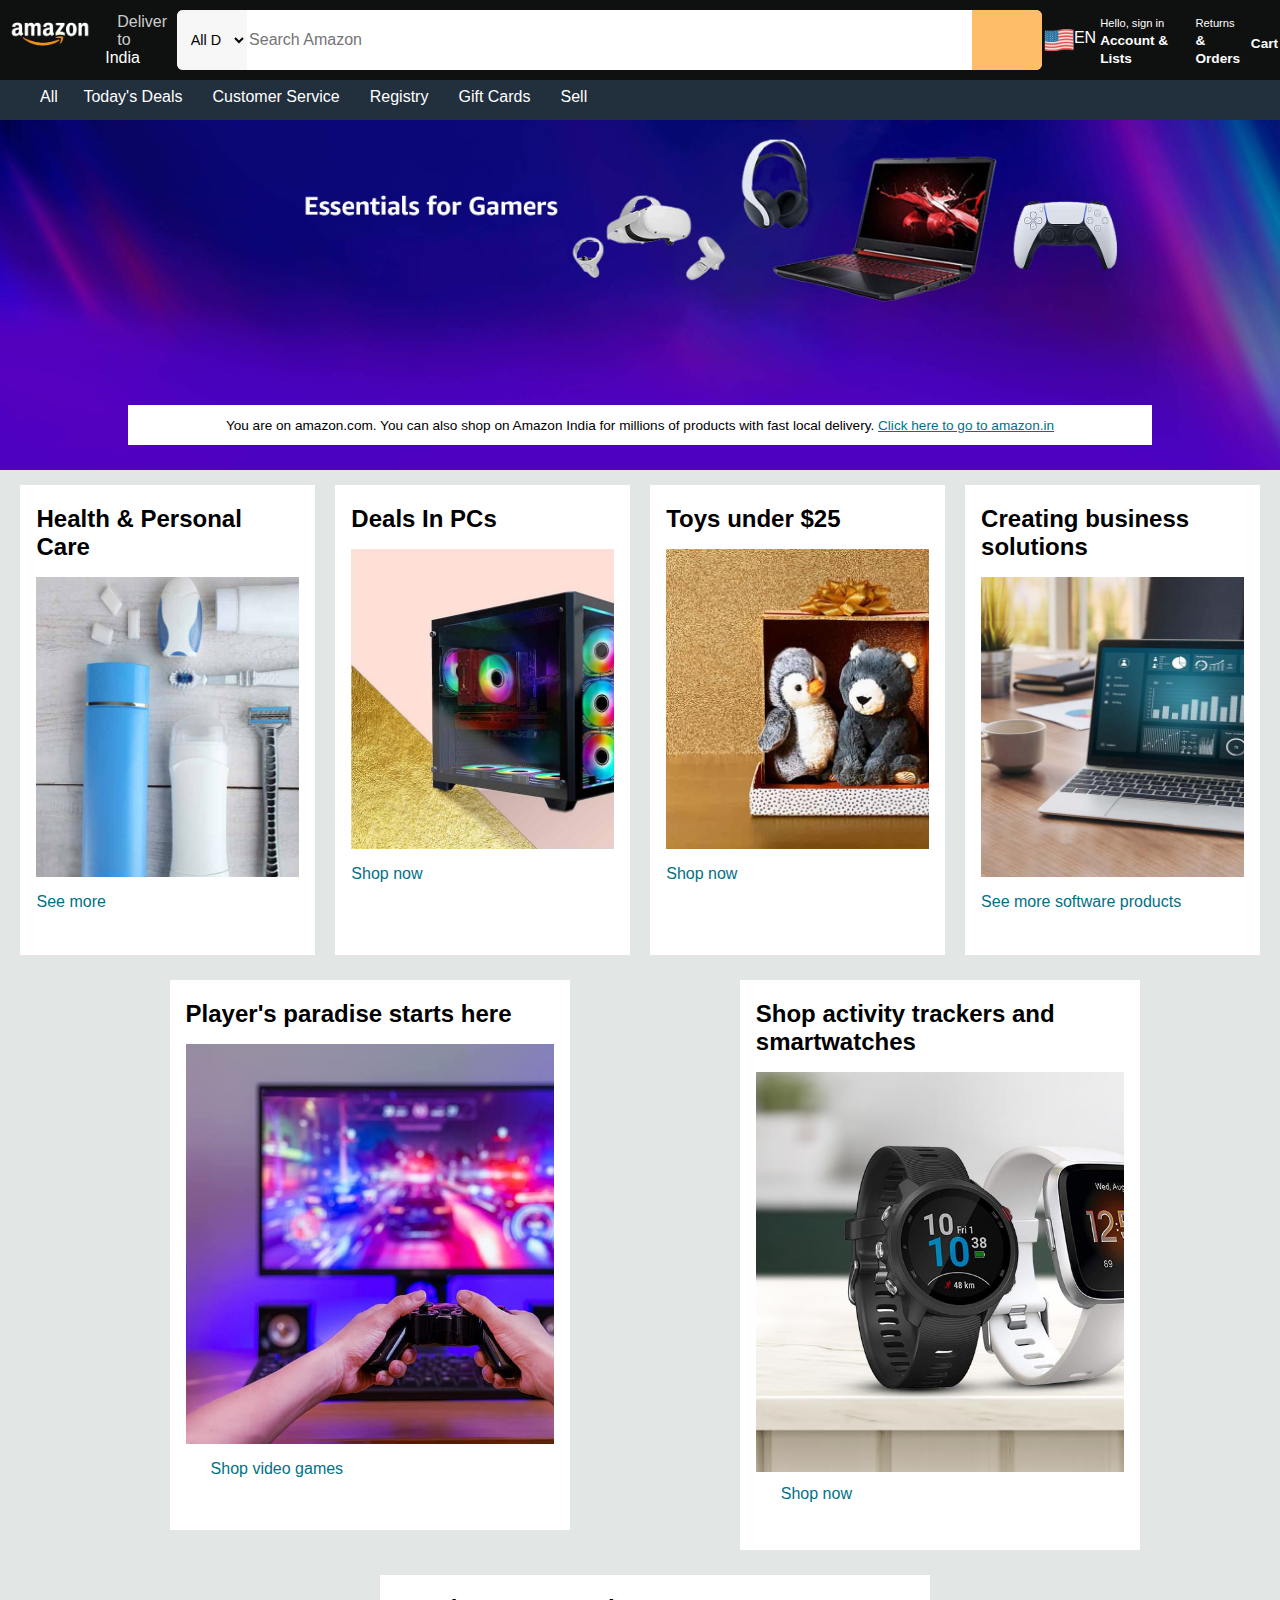
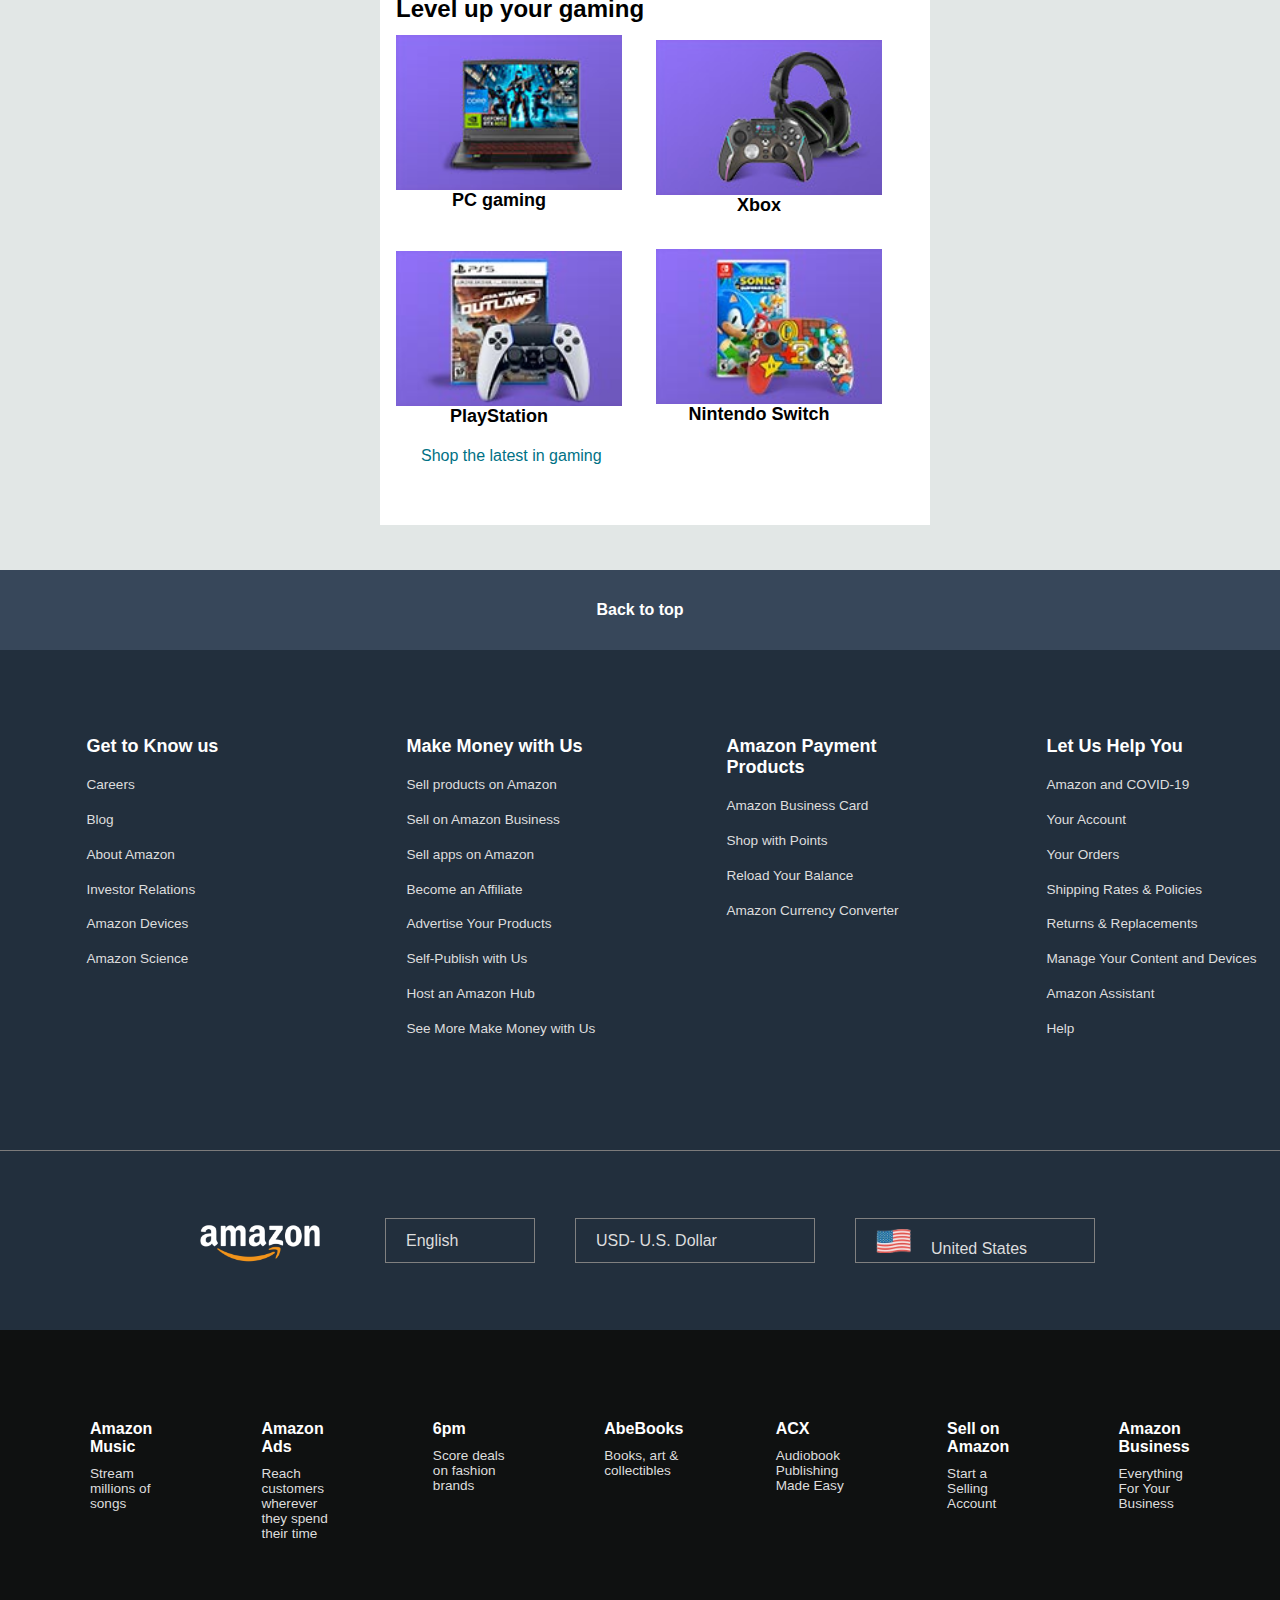
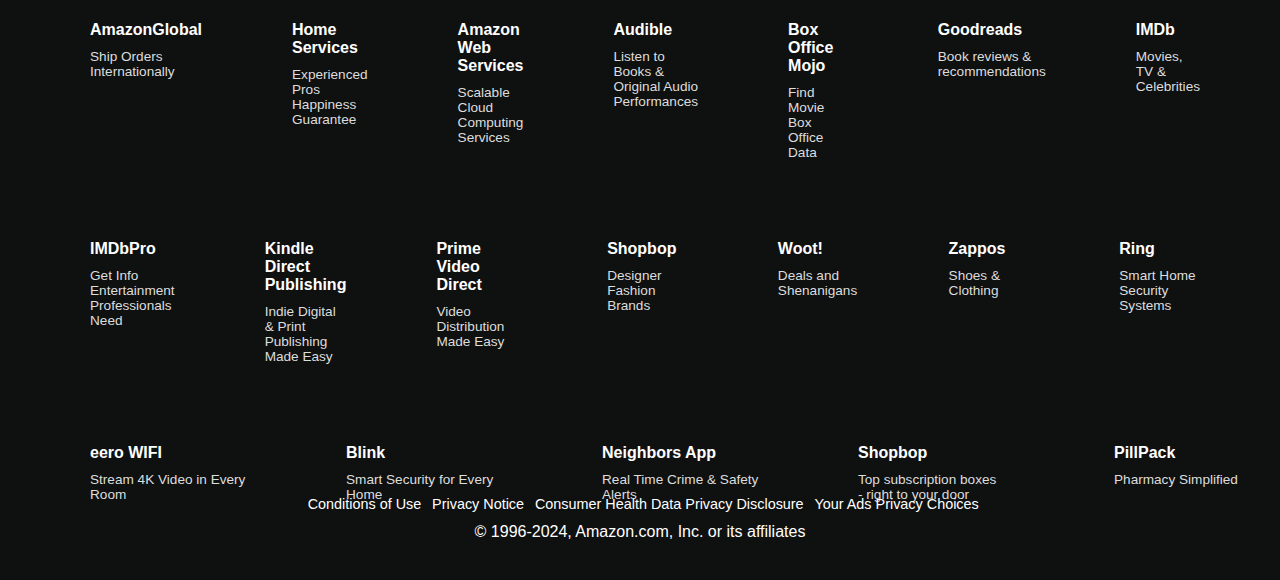
<file: index.html>
<!DOCTYPE html>
<html lang="en">
<head>
    <meta charset="UTF-8">
    <meta http-equiv="X-UA-Compatible" content="IE=edge">
    <meta name="viewport" content="width=device-width, initial-scale=1.0">
    <title>Amazon.com. Spend less. Smile more.</title>
    <link rel="stylesheet" href="https://cdnjs.cloudflare.com/ajax/libs/font-awesome/6.5.2/css/all.min.css" integrity="sha512-SnH5WK+bZxgPHs44uWIX+LLJAJ9/2PkPKZ5QiAj6Ta86w+fsb2TkcmfRyVX3pBnMFcV7oQPJkl9QevSCWr3W6A==" crossorigin="anonymous" referrerpolicy="no-referrer" />
    <link rel="stylesheet" href="style.css">
    <link rel="shortcut icon" href="Images2/icon.webp" type="image/x-icon">
</head>
<body>
    <header>
        <div class="navbar">
            <div class="nav-logo border">
                <div class="logo">

                </div>
            </div>
            <div class="nav-address border">
                <p class="add-first">Deliver to</p>
                <div class="add-icon">
                    <i class="fa-solid fa-location-dot"></i>        
                    <p class="add-sec">India</p>
                </div>
            </div>

            <div class="nav-search">
                <select class="search-select" >
                    <option>All Departments</option>
                    <option>Arts & Crafts</option>
                    <option>Automotive</option>
                    <option>Baby</option>
                    <option>Beauty & Personal Care</option>
                    <option>Books</option>
                    <option>Boy's Fashion</option>
                    <option>Computers</option>
                    <option>Deals</option>
                    <option>Digital Music</option>
                    <option>Electronics</option>
                    <option>Girls's Fashion</option>
                    <option>Health & Household</option>
                    <option>Home & Kitchen</option>
                    <option>Industrial & Scientific</option>
                    <option>Kindle Store</option>
                    <option>Luggage</option> 
                    <option>Men's Fashion</option>
                    <option>Movies & TV</option>
                    <option>Music, CDs & Vinyl</option>
                    <option>Pet Supplies</option>
                    <option>Prime Video</option>
                    <option>Software</option>
                    <option>Sports & Outdoors</option>
                    <option>Tools & Home Improvement</option>
                    <option>Toys & Games</option>
                    <option>Video Games</option>
                    <option>Women's Fashion</option>
                </select>
                <input type="search" placeholder="Search Amazon" class="search-input">
                <div class="search-icon">
                <a href="error.html" class="search-icon"><i class="fa-solid fa-magnifying-glass"></i></a>
                </div>                 
            </div>

            <div class="nav-lang border">
                <a href="error.html">
                     <div class="dropdown">                 
                        <img src="Images2/Flag-removebg-preview.png" width="30px">
                        EN<i class="fa-solid fa-caret-down"></i>
                       <div class="dropdown-content">
                           <input type="radio" id="eng" name="lang">
                           <label for="eng">English - EN</label>
                           <input type="radio" id="es" name="lang">
                           <label for="es">español - ES</label>
                           <input type="radio" id="ar" name="lang">
                           <label for="ar">الترجمة - AR</label>
                           <input type="radio" id="de" name="lang">
                           <label for="de">Deutsch - DE</label>
                           <input type="radio" id="he" name="lang"/>
                           <label for="he">תרגום - HE</label>
                           <input type="radio" id="ko" name="lang">
                           <label for="ko">한국어 - KO</label>
                           <input type="radio" id="pt" name="lang">
                           <label for="pt">português - PT</label>
                           <input type="radio" id="zh1" name="lang">
                           <label for="zh1">中文 (简体) - ZH</label>
                           <input type="radio" id="zh2" name="lang">
                           <label for="zh2">中文 (繁體) - ZH</label>
                       </div>
                    </div>
                </a>
                </div>

            <div class="nav-signin border">
                <div class="dropdown2">
                    <a href="error.html"></a>                
                    <p><span class="acc-text">Hello, sign in</span></p>
                     <p><span class="acc-text2">Account & Lists <i class="fa-solid fa-caret-down"></i></span></p>
                </a>
                   <div class="dropdown-content2">

                    <div class="row-1" style="width: 350px;">
                        <p><span>Your Lists</span></p>
                       <a href="error.html">Create a List</a>
                       <a href="error.html">Find a List or Registry</a>
                    </div>                 

                       <div class="row-2" style="width: 350px;" >
                        <p><span>Your Account</span></p>

                       <a href="error.html">Account</a>
                       <a href="error.html">Orders</a>
                       <a href="error.html" >Recommendations</a>
                       <a href="error.html" >Browsing History</a>
                       <a href="error.html" >Watchlist</a>
                       <a href="error.html">Video Purchases & Rentals</a>
                       <a href="error.html">Kindle Unlimited</a>
                       <a href="error.html">Content & Devicies</a>
                       <a href="error.html">Subscribe & Save Items</a>
                       <a href="error.html">Memberships & Subscriptions</a>
                       <a href="error.html">Music Library</a>
                       </div>               
                   </div>
                </div>
                </a>
            </div>

            <div class="nav-return border">
                <a href="error.html">
                <p><span class="return-text">Returns<span></p>
                <p><span class="return-text2">& Orders</span></p>
                </a>
            </div>

            <div class="nav-cart border">
                <a href="error.html"><i class="fa-solid fa-cart-shopping"></i>
                Cart              
            </a>
            </div>
        </div>


        <div class="pannel">
            <div class="pannel-side">
                <label> 
                    <input type="checkbox" class="input1">
                    <i style="margin-left: 40px;" class="fa-solid fa-bars icon-bar"></i>
                    <span id="all">All</span>

                    <div class="slide">
                        <div class="pannel-side-top">
                        <i class="fa-solid fa-x x"></i>
                        <h1 class="pannel-hi"><i class="fa-solid fa-circle-user"></i> Hello, Prayansh</h1>
                    </div>
                        <ul>
                            <li><a href="error.html" class="bold">Digital Content and Devices</a></li>
                            <li><a href="error.html"></i>Amazon Music<i style="margin-left: 288px;" class="fa-solid fa-caret-right right"></i></a></li>
                            <li><a href="error.html">Kindle E-readers & Books<i style="margin-left: 180px;"  class="fa-solid fa-caret-right right"></i></a></li>
                            <li><a href="error.html">Amazon Appstore<i style="margin-left: 257px;"  class="fa-solid fa-caret-right "></i></a></li>
                            <hr>
                            <br>
                            <li><a href="error.html" class="bold">Shop by Department</a></li>
                            <li><a href="error.html">Electronics<i style="margin-left: 315px;"  class="fa-solid fa-caret-right"></i></a></li>
                            <li><a href="error.html">Computers<i style="margin-left: 315px;" class="fa-solid fa-caret-right"></i></a></li>
                            <li><a href="error.html">Smart Home</a></li>
                            <li><a href="error.html">Arts & Crafts<i style="margin-left: 300px;" class="fa-solid fa-caret-right "></i></a></li>
                            <li><a href="error.html">See all<i style="margin-left: 20px;" class="fa-solid fa-caret-down"></i></a></li>
                            <hr>
                            <br>
                            <li><a href="error.html" class="bold">Programs & Features</a></li>
                            <li><a href="error.html">Gift Cards<i style="margin-left: 325px;" class="fa-solid fa-caret-right "></i></a></li>
                            <li><a href="error.html">Shop By Interest</a></li>
                            <li><a href="error.html">Amazon Live<i style="margin-left: 300px;" class="fa-solid fa-caret-right "></i></a></li>
                            <li><a href="error.html">International Shopping<i style="margin-left: 215px;" class="fa-solid fa-caret-right "></i></a></li>
                            <li><a href="error.html">See all<i style="margin-left: 20px;" class="fa-solid fa-caret-down"></i></a></li>
                            <hr>
                            <br>
                            <li><a href="error.html" class="bold">Help & Settings</a></li>
                            <li><a href="error.html">Your Account</a></li>
                            <li><a href="error.html"><i class="fa-solid fa-globe"></i>English</a></li>
                            <li><a href="error.html"><img src="Images2/Flag-removebg-preview.png" width="25px">United States</a></li>
                            <li><a href="error.html">Customer Service</a></li>
                            <li><a href="error.html">Sign in</a></li>
                        </ul>
                    </div>
                </label>

            </div>
            <div class="pannel-ops">
                <a href="error.html" class="pannel-btn-1">Today's Deals</a>
                <a href="error.html" class="pannel-btn-2">Customer Service</a>
                <a href="error.html" class="pannel-btn-3">Registry</a>
                <a href="error.html" class="pannel-btn-4">Gift Cards</a>
                <a href="error.html" class="pannel-btn-5">Sell</a>
            </div>                
        </div>
    </header>

    <div class="hero-section">
        <div class="hero-msg">
            <p>You are on amazon.com. You can also shop on Amazon India for millions of products with fast local delivery. <a href="error.html">Click here to go to amazon.in</a></p>
        </div>
    </div>
    
    <div class="shop-section-1">
        <div class="box-1 box">
            <div class="box-content">
            <h2>Health & Personal Care</h2>
            <div class="box-img-1"></div>
            <a href="error.html">See more</a>
           </div>
        </div>

        <div class="box-2 box">
            <div class="box-content">
            <h2>Deals In PCs</h2>
            <div class="box-img-2"></div>
            <a href="error.html">Shop now</a>
        </div>
        </div>

        <div class="box-3 box">
            <div class="box-content">
            <h2>Toys under $25</h2>
            <div class="box-img-3"></div>
            <a href="error.html">Shop now</a>
        </div>
        </div>

        <div class="box-4 box">
            <div class="box-content">
            <h2>Creating business solutions</h2>
            <div class="box-img-4"></div>
            <a href="error.html">See more software products</a>
        </div>
        </div>
    </div>

        <div class="shop-section-2">

        <div class="box-5 row-2 mini-div">
            <div class="box-content-2">
             <h2>Player's paradise starts here</h2>
             <div class="box-img-5"></div>
             <a href="error.html">Shop video games</a>
            </div>
         </div>
 
         <div class="box-6 row-2 mini-div">
            <div class="box-content-2">
             <h2>Shop activity trackers and smartwatches</h2>
             <div class="box-img-6"></div>
             <a href="error.html">Shop now</a>
            </div>
         </div>
 
         <div class="box-7 row-2 mini-div">
            <div class="box-content-2">

             <h2>Level up your gaming</h2>
             <div class="mini mini-1">
                <div class="box-mini-img-1">
                </div>
                <p>Xbox</p>
            </div>
                
                <div class="mini mini-2">
                <div class="box-mini-img-2">
                </div>
                <p>PC gaming</p>
                </div>
        
                <div class="mini mini-3">
                <div class="box-mini-img-3">
                </div>
                <p>PlayStation</p>
                </div>
            
                <div class="mini mini-4">
                <div class="box-mini-img-4">
                </div>
                <p>Nintendo Switch</p>
                </div>
                <a id="dimag-kharab" href="error.html">Shop the latest in gaming</a>
            </div>
        </div>
        </div>

        <footer>
            <div class="foot-pannel1">
               <a href="error.html">Back to top</a>
            </div>

            <div class="foot-pannel2">
                <ul>
                    <p>Get to Know us</p>
                    <a href="error.html">Careers</a>
                    <a href="error.html">Blog</a>
                    <a href="error.html">About Amazon</a>
                    <a href="error.html">Investor Relations</a>
                    <a href="error.html">Amazon Devices</a>
                    <a href="error.html">Amazon Science</a>
                </ul>

                <ul>
                    <p>Make Money with Us</p>
                    <a href="error.html">Sell products on Amazon</a>
                    <a href="error.html">Sell on Amazon Business</a>
                    <a href="error.html">Sell apps on Amazon</a>
                    <a href="error.html">Become an Affiliate</a>
                    <a href="error.html">Advertise Your Products</a>
                    <a href="error.html">Self-Publish with Us</a>
                    <a href="error.html">Host an Amazon Hub</a>
                    <a href="error.html"><i class="fa-solid fa-caret-right"></i>See More Make Money with Us</a>
                </ul>

                <ul>
                    <p>Amazon Payment Products</p>
                    <a href="error.html">Amazon Business Card</a>
                    <a href="error.html">Shop with Points</a>
                    <a href="error.html">Reload Your Balance</a>
                    <a href="error.html">Amazon Currency Converter</a>
                </ul>

                <ul>
                    <p>Let Us Help You</p>
                    <a href="error.html">Amazon and COVID-19</a>
                    <a href="error.html">Your Account</a>
                    <a href="error.html">Your Orders</a>
                    <a href="error.html">Shipping Rates & Policies</a>
                    <a href="error.html">Returns & Replacements</a>
                    <a href="error.html">Manage Your Content and Devices</a>
                    <a href="error.html">Amazon Assistant</a>
                    <a href="error.html">Help</a>
                </ul>
            </div>

            <div class="foot-pannel3">
                <div class="logo2">

                </div>
                <div class="foot-opt">
                <a href="error.html">
                    <div class="dropdown3"> 
                        <div class="foot-txt1">           
                         <p><i class="fa-solid fa-globe"></i>English</p>
                        </div> 
                      <div class="dropdown-content3">
                          <input type="radio" id="eng" name="lang">
                          <label for="eng">English - EN</label>
                          <input type="radio" id="es" name="lang">
                          <label for="es">español - ES</label>
                          <input type="radio" id="ar" name="lang">
                          <label for="ar">الترجمة - AR</label>
                          <input type="radio" id="de" name="lang">
                          <label for="de">Deutsch - DE</label>
                          <input type="radio" id="he" name="lang"/>
                          <label for="he">תרגום - HE</label>
                          <input type="radio" id="ko" name="lang">
                          <label for="ko">한국어 - KO</label>
                          <input type="radio" id="pt" name="lang">
                          <label for="pt">português - PT</label>
                          <input type="radio" id="zh1" name="lang">
                          <label for="zh1">中文 (简体) - ZH</label>
                          <input type="radio" id="zh2" name="lang">
                          <label for="zh2">中文 (繁體) - ZH</label>
                      </div>
                   </div>
               </a>

               <div class="foot-currency">
                <a href="error.html">
                <p><i class="fa-solid fa-dollar-sign"></i>  USD- U.S. Dollar</p>
                </a>
            </div>

            <div class="foot-place">
                <a href="error.html">
                <p><img src="Images2/Flag-removebg-preview.png" width="35px">United States</p>
                </a>
            </div>
            
            </div>
        </div>
     
         <div class="foot-pannel4">
            <div class="foot-row1">
             <ul  class="first-txt">
                 <a href="error.html"><p>Amazon Music</p></a>
                 <a href="error.html">Stream millions of songs</a>
             </ul>

             <ul>
                <p>Amazon Ads</p>
                <a href="error.html">Reach customers wherever they spend their time</a>
            </ul>

            <ul>
                <p>6pm</p>
                <a href="error.html">Score deals on fashion brands</a>
            </ul>

            <ul>
                <p>AbeBooks</p>
                <a href="error.html">Books, art & collectibles</a>
            </ul>

            <ul>
                <p>ACX</p>
                <a href="error.html">Audiobook Publishing Made Easy</a>
            </ul>

            <ul>
                <p>Sell on Amazon</p>
                <a href="error.html">Start a Selling Account</a>
            </ul>

            <ul class="last">
                <p>Amazon Business</p>
                <a href="error.html">Everything For Your Business</a>
            </ul>
        </div>

        <div class="foot-row2">

            <ul class="first-txt">
                <p>AmazonGlobal</p>
                <a href="error.html">Ship Orders Internationally</a>
            </ul>

            <ul>
                <p>Home Services</p>
                <a href="error.html">Experienced Pros Happiness Guarantee</a>
            </ul>

            <ul>
                <p>Amazon Web Services</p>
                <a href="error.html">Scalable Cloud Computing Services</a>
            </ul>

            <ul>
                <p>Audible</p>
                <a href="error.html">Listen to Books & Original Audio Performances</a>
            </ul>

            <ul>
                <p>Box Office Mojo</p>
                <a href="error.html">Find Movie Box Office Data</a>
            </ul>

            <ul>
                <p>Goodreads</p>
                <a href="error.html">Book reviews & recommendations</a>
            </ul>

            <ul class="last">
                <p>IMDb</p>
                <a href="error.html">Movies, TV & Celebrities</a>
            </ul>
        </div>

        <div class="foot-row3">

            <ul class="first-txt">
                <p>IMDbPro</p>
                <a href="error.html">Get Info Entertainment Professionals Need</a>
            </ul>

            <ul>
                <p>Kindle Direct Publishing</p>
                <a href="error.html">Indie Digital & Print Publishing Made Easy</a>
            </ul>

            <ul>
                <p>Prime Video Direct</p>
                <a href="error.html">Video Distribution Made Easy</a>
            </ul>

            <ul>
                <p>Shopbop</p>
                <a href="error.html">Designer Fashion Brands</a>
            </ul>

            <ul>
                <p>Woot!</p>
                <a href="error.html">Deals and Shenanigans</a>
            </ul>

            <ul>
                <p>Zappos</p>
                <a href="error.html">Shoes & Clothing</a>
            </ul>

            <ul class="last">
                <p>Ring</p>
                <a href="error.html">Smart Home Security Systems</a>
            </ul>
        </div>

         <div class="foot-row4">

            <ul class="first-txt">
                <p>eero WIFI</p>
                <a href="error.html">Stream 4K Video in Every Room</a>
            </ul>

            <ul>
                <p>Blink</p>
                <a href="error.html">Smart Security for Every Home</a>
            </ul>

            <ul>
                <p>Neighbors App</p>
                <a href="error.html">Real Time Crime & Safety Alerts</a>
            </ul>

            <ul>
                <p>Shopbop</p>
                <a href="error.html">Top subscription boxes <br> - right to your door </a>
            </ul>

            <ul>
                <p>PillPack</p>
                <a href="error.html">Pharmacy Simplified</a>
            </ul>
         </div>
         </div>

         <div class="foot-pannel5">
            <div class="foot-pages">
                <a href="error.html">Conditions of Use</a>
                <a href="error.html">Privacy Notice</a>
                <a href="error.html">Consumer Health Data Privacy Disclosure</a>
                <a href="error.html">Your Ads Privacy Choices <i class="fa-solid fa-toggle-on"></i></a>
            </div>
            <div class="copyright">
               <p>© 1996-2024, Amazon.com, Inc. or its affiliates</p>
            </div>
        </div>
         
        </footer>

</body>
</html>
</file>
<file: style.css>
body{
    background-color: #e2e7e6;
}

*{
    margin: 0;
    font-family: Arial;
    box-sizing: border-box;
}
/* Navbar */
.navbar{
    height: 80px;
    background-color: #0f1111;
    color: white;
    display: flex;
    align-items: center;
    justify-content: space-evenly;
}

/* Box1 or Logo */

.nav-logo{
    height: 70px;
    width: 113px;
}

.logo{
    background-image: url(Images2/amazon_logo.png);
    background-size: cover;
    height: 50px;
    width: 100%;
}
.border{
    border: 2px solid transparent;
}
.border:hover{
    border: 1.5px solid white;
}

/* Box2 or Address */

.add-first{
    color: #cccccc;
    font-size: 1rem;
    margin-left: 15px;
}
.add-sec{
    font-size: 1rem;
    margin-left: 3px;
    color: white;
}
.add-icon{
    display: flex;
    align-items: center;
}

/* Box 3 or Search bar */

.nav-search{
    display: flex;
    justify-content: space-evenly;
    background-color: pink;
    width: 980px;
    height: 60px;
    border-radius: 6px;
}
.search-select{
    padding: 0.6rem;
    background-color: #f7f7f7;
    width: 70px;
    font-size: 0.9rem;
    text-align: start;
    border-top-left-radius: 6px;
    border-bottom-left-radius: 6px;
    border: none;
    font-weight: 400;
}
.search-input{
    width: 100%;
    font-size: 1rem;
    border: none;
}
.search-icon{
    display: flex;
    justify-content: center;
    align-items: center;
    width: 70px;
    font-size: 1.2rem;
    background-color: #febd68;
    border-top-right-radius: 6px;
    border-bottom-right-radius: 6px;
    color: #0f1111;
}
.nav-search:hover{
    border: 4px solid orange;
}

/* Box 4 or Language*/
.nav-lang{
    width: 3.7rem;
    height: 2.063rem;
    font-size: 1rem;
    display: flex;
    justify-content: center;
    align-items: center;
    color: white;
}

.nav-lang a{
    display: flex;
    justify-content: center;
    align-items: center;
    color: white;
    text-decoration: none;
    font-size: 1rem;
}

.nav-lang a:visited{
    display: flex;
    justify-content: center;
    align-items: center;
    color: white;
    text-decoration: none;
    font-size: 1rem;
}


.dropdown{
    display: inline-flex;
    position: relative;
}
.dropdown-content{
    font-size: 0.8rem;
    display: none;
    position: absolute;
    min-width: 150px;
    box-shadow: 0px 8px 16px 0px rgba(0,0,0,0.2);
    z-index: 1;
    background-color: white ;
    width: fit-content;
    top: 30px;
}

.dropdown-content input:nth-child(1){
    margin: 0;
    padding:0;
}

.dropdown-content input{
    color: black;
    padding: 1rem 1rem;
    text-decoration: none;
    display: block;
    background-color: white;
    margin-top: 0.6rem;
}

.dropdown:hover .dropdown-content{
    display: inline-block;
    padding: 1.3rem;
    color: #0f1111;
}

/* Box5 or Sign in */
.dropdown2{
    display: flex;
    flex-direction: column;
    position: relative;
}
.dropdown-content2{
    height: 700px;
    width: 700px;
    font-size: 0.7rem;
    display: none;
    position: absolute;
    box-shadow: 0px 8px 16px 0px rgba(0,0,0,0.2);
    z-index: 1;
    background-color: white ;
    right: 20px;
    top: 70px;
}

.dropdown-content2 input:nth-child(1){
    margin: 0;
    padding:0;
}



.dropdown-content2 .row-1 a{
    text-decoration: none;
    font-size: 1rem;
    font-weight: 300;
    color: black;
    margin-left: 40px;
    padding: 0.5rem;
    display: block;
}

.dropdown-content2 .row-2 a{
    text-decoration: none;
    font-size: 1rem;
    font-weight: 300;
    color: black;
    margin-left: 40px;
    display: block ;
}



.dropdown2:hover .dropdown-content2{
    display: flex;
    flex-direction: row;
    color: #0f1111;
}


.dropdown-content2 .row-1 p{
    margin-top: 40px;
    margin-left: 40px;
    font-size: 1rem;
    font-weight: 600;
    margin-bottom: 10px;
    padding: 0.2rem;
    color: black;
}

.dropdown-content2 .row-2 p{
    font-size: 1rem;
    margin-left: 30px;
    margin-bottom: 20px;
    padding: 0.2rem;
    font-weight: 600;
    color: black;
}

.acc-text{
    font-size: 0.7rem;
    color: white;
}
.acc-text2{
    font-size: 0.85rem;
    font-weight: 700;
    color: white;
}

/* Box 6 or Returns */

.nav-return a{
    color: white;
    text-decoration: none;
}
.nav-return a:visited{
    color: white;
    text-decoration: none;
}

.return-text{
    font-size: 0.7rem;
}
.return-text2{
    font-size: 0.85rem;
    font-weight: 700;
}
/* Box7 or Cart */

.nav-cart i{
    font-size: 1.5rem;
}

.nav-cart a{
    color: white;
    text-decoration: none;
    font-size: 0.85rem;
    font-weight: 700;
}

.nav-cart a:visited{
    color: white;
    text-decoration: none;
    font-size: 0.85rem;
    font-weight: 700;
}

/* Pannel */

.pannel{
    background-color: #222f3d;
    display: flex;
    flex-direction: row;
    align-items: baseline;
    height: 40px;
}

/* Pannel Sidebar */

.pannel-side{
    padding-right:0.8rem ;
}

#text-all{
    padding-left: 0.8rem;
}

.icon-bar{
    font-size: 1.5rem;
    color: #fff;
    font-weight: 800;
}

#all{
    color: white;
    font-size: 1rem;
    display: inline-block;
    font-weight: 500;
}

.slide{
    height: fit-content;
    width: 500px;
    position: absolute;
    background-color: #fff;
    transition: 2s ease;
    transform: translateX(-550px);
}

h1{
    color: #fff;
    font-weight: 600;
    padding: 10px 0;
    margin-bottom: 30px;
    padding-right: 30px;
    pointer-events: none;
    text-align: center;
}

.pannel-side-top{
    background-color: #191b1b;
}

ul{
    width: 100%;
}

ul li{
    list-style: none;
    width: 100%;
}

ul li a{
    width: 100%;
    text-align: start;
    color: #011a41;
    font-weight: 500;
    padding: 10px;
    display: block;
    text-transform: capitalize;
    text-decoration: none;
    transition: 0.2s ease-in;
}

ul li:hover a{
    color: #000;
    background-color: #d2d2e2;
}

.input1{
    display: none;
    visibility: hidden;
    -webkit-appearance: none;
}

.input1:checked ~ .slide{
    transform: translateX(0);
    box-shadow: 0 0 15px rgba(0, 0, 0,0.5);
    top: 0;
    transform: translateY(100);
}

.x{
    color: white;
    width: 500px;
    font-size: 2rem;
    text-align: end;
}

.bold{
    font-size: 1.2rem;
    font-weight: 900;
}

.right{
    font-weight: 700;
}

/* Pannel Buttons */

.pannel-btn-1{
    color: white;
    text-decoration: none;
    padding: 0.8rem;
}

.pannel-btn-2{
    color: white;
    text-decoration: none;
    padding: 0.8rem;

}

.pannel-btn-3{
    color: white;
    text-decoration: none;
    padding: 0.8rem;

}

.pannel-btn-4{
    color: white;
    text-decoration: none;
    padding: 0.8rem;

}

.pannel-btn-5{
    color: white;
    text-decoration: none;
    padding: 0.8rem;

}

/* Hero Section */

.hero-section{
    background-image: url(Images2/hero_image.jpg);
    background-size: cover;
    height: 350px;
    display: flex;
    justify-content: center;
    align-items: flex-end;
}

.hero-msg a{
    color: #007185;
}

.hero-msg{
    background-color: white;
    color: black;
    height: 40px;
    display: flex;
    align-items: center;
    justify-content: center;
    font-size: 0.85rem;
    width: 80%;
    margin-bottom: 25px;
}

/* Shop Section */

.shop-section-1{
    display: flex;
    flex-wrap: wrap;
    justify-content: space-evenly;
    align-items: baseline;
    background-color: #e2e7e6;
}

.box{
    margin-top: 15px;
    height: 470px;
    width: 23%;
    background-color: white;
    padding: 20px 0px 15px;
}

.box-content{
    margin-left: 1rem;
    margin-right: 1rem;
}

.box-content a{
    color: #007185;
    text-decoration: none;
}

.box-img-1{
    background-image: url(Images2/box2_image.jpg);
    background-size: cover;
    height: 300px;
    margin-top: 1rem;
    margin-bottom: 1rem;
}

.box-img-2{
    background-image: url(Images2/box7_image.jpg);
    background-size: cover;
    height: 300px;
    margin-top: 1rem;
    margin-bottom: 1rem;
}

.box-img-3{
    background-image: url(Images2/box8_image.jpg);
    background-size: cover;
    height: 300px;
    margin-top: 1rem;
    margin-bottom: 1rem;
}

.box-img-4{
    background-image: url(Images2/box11_image.jpg);
    background-size: cover;
    height: 300px;
    margin-top: 1rem;
    margin-bottom: 1rem;
}

.row-2{
    margin-left: 30px;
    margin-top: 25px;
    height: 500px;
    width: 31.3%;
    background-color: white;
    padding: 20px 0px 15px;
}

.shop-section-2{
    display: flex;
    flex-wrap: wrap;
    justify-content: space-evenly;
    align-items: baseline;
    background-color: #e2e7e6;
}

.box-content-2{
    height: 100%;
    margin-left: 1rem;
    margin-right: 1rem;
}

.box-content-2 a{
    color: #007185;
    margin-left: 25px;
    margin-top: 10px;
    text-decoration: none;
}

#dimag-kharab{
    position: relative;
    bottom: 100px;
    text-decoration: none;
}

.row-2 a{
    color: #007185;
    margin-left: 25px;
    margin-bottom: 30px;
    text-decoration: none;
}

.mini-div{
   height: 530px;
}

.box-img-5{
    background-image: url(Images2/box10_image.jpg);
    background-size: cover;
    height: 400px;
    margin-top: 1rem;
    margin-bottom: 1rem;
}

.box-6{
    height: 570px;
}

.box-5{
    height: 550px;
}
.box-7{
    height: 550px;
    width: 550px;
}

.box-img-6{
    background-image: url(Images2/box9_image.jpg);
    background-size: cover;
    height: 400px;
    margin-top: 1rem;
    margin-bottom: 0.8rem;
}


.box-mini-img-1{
    background-image: url(Images2/multi-card-3.jpg);
    background-size: cover;
    height: 155px;
    width: 226px;
    margin-top: 1rem;
}

.box-mini-img-2{
    background-image: url(Images2/multi-card-2.jpg);
    background-size: cover;
    height: 155px;
    width: 226px;
    margin-top: 1rem;
}

.box-mini-img-3{
    background-image: url(Images2/multi-card-1.jpg);
    background-size: cover;
    height: 155px;
    width: 226px;
    margin-top: 1rem;
}

.box-mini-img-4{
    background-image: url(Images2/multi-card-4.jpg);
    background-size: cover;
    height: 155px;
    width: 226px;
    margin-top: 1rem;
}

.mini{
    height: 115px;
    width: 206px;
    color: black;
    font-weight: 600;
    font-size: large;
    text-align: center;
}

.mini-1{
    position: relative;
    left: 260px;
    top: 1px;
}

.mini-4{
    position: relative;
    left: 260px;
    bottom: 183px;
}

.mini-2{
    position: relative;
    left: 0px;
    bottom: 135px;
}
.mini-3{
    position: relative;
    left: 0px;
    bottom: 50px;
}

/* Footer */

.footer{
    margin-top: 15px;
}

.foot-pannel1{
    margin-top: 45px;
    background-color: #37475a;
    height: 80px;
    display: flex;
    justify-content: center;
    align-items: center;
}

.foot-pannel1 a{
    color: white;
    font-size: 1rem;
    font-weight: 600;
    text-decoration: none;
}

.foot-pannel2{
    background-color: #222f3d;
    color: white;
    height: 500px;
    display: flex;
    justify-content: space-evenly;
}

.foot-pannel2 ul a{
    display: block;
    color: #dddddd;
    text-decoration: none;
    font-size: 0.85rem;
    margin-top: 7px;
    padding: 0.4rem;
}

.foot-pannel2 p{
    color: white;
    font-size: large;
    font-weight: 600;
    padding: 0.4rem;
}

.foot-pannel2 ul{
    margin-top: 80px;
    margin-left: 40px;
}

.foot-pannel3{
    background-color: #222f3d;
    color: white;
    border-top: 0.5px solid #7c7b7b;
    height: 180px;
    display: flex;
    justify-content: center;
    align-items: center;
}

.logo2{
        background-image: url(Images2/amazon_logo.png);
        background-size: cover;
        height: 80px;
        width: 150px;
}

.foot-opt{
    display: flex;
}

.dropdown3{
    margin-left: 50px;
    display: inline-flex;
    position: relative;
 
}

.dropdown3 p{
    color: #dddddd;
}

.foot-txt1{
    padding: 15px;
    display: flex;
    align-items: center;
    width: 150px;
    height: 45px;
    border: 0.1px solid gray;
}

.dropdown3 i{
    color: #dddddd;
    margin-left: 0px;
    margin-right: 5px;
}

.dropdown-content3{
    font-size: 0.8rem;
    display: none;
    position: absolute;
    min-width: 150px;
    box-shadow: 0px 8px 16px 0px rgba(0,0,0,0.2);
    z-index: 1;
    background-color: white ;
    width: fit-content;
    top: 30px;
}

.dropdown-content3 input:nth-child(1){
    margin: 0;
    padding:0;
}

.dropdown-content3 input{
    color: black;
    padding: 1rem 1rem;
    text-decoration: none;
    display: block;
    background-color: white;
    margin-top: 0.6rem;
}

.dropdown3:hover .dropdown-content3{
    display: inline-block;
    padding: 1.3rem;
    color: #0f1111;
}

.foot-currency{
    display: flex;
    align-items: center;
    margin-left: 40px;
    width: 240px;
    height: 45px;
    padding: 20px;
    border: 0.1px solid gray;
}

.foot-currency a{
    color: #dddddd;
    text-decoration: none;
}

.foot-place{
    display: flex;
    align-items: center;
    margin-left: 40px;
    width: 240px;
    height: 45px;
    padding: 20px;
    border: 0.1px solid gray;
}

.foot-place a{
    color: #dddddd;
    text-decoration: none;
}

.foot-place img{
    margin-top: 5px;
    margin-right: 20px;
}

.foot-pannel4{
    background-color: #0f1111;
    color: white;
    height: 700px;
    display: flex;
    flex-direction: row;
    flex-wrap: wrap;
    justify-content: center;
}

.foot-row1{
    display: flex;
    align-items: baseline;
}

.foot-row2{
    display: flex;
    align-items: baseline;
}

.foot-row3{
    display: flex;
    align-items: baseline;
}

.foot-row4{
    display: flex;
    align-items: baseline;
}

.first-txt{
    margin-left: 80px;
}

.last{
    margin-right: 80px;
}

.foot-pannel4 ul a{
    display: block;
    color: #dddddd;
    text-decoration: none;
    font-size: 0.85rem;
    margin-top: 10px;
}

.foot-pannel4 p{
    color: white;
    font-size: medium;
    font-weight: bold;
}

.foot-pannel4 ul{
    margin-top: 80px;
    margin-left: 50px;
}

.foot-pannel5{
    background-color: #0f1111;
    color:white;
    height: 150px;
    display: flex;
    flex-direction: column;
    align-items: center;
    justify-content: center;
}

.foot-pannel5 a{
    color: white ;
    font-size: 0.9rem;
    margin-left: 0.4rem;
    text-decoration: none;
}

.foot-pages{
    padding-top: 25px;
}

.copyright{
    padding-top: 10px;
}
</file>
